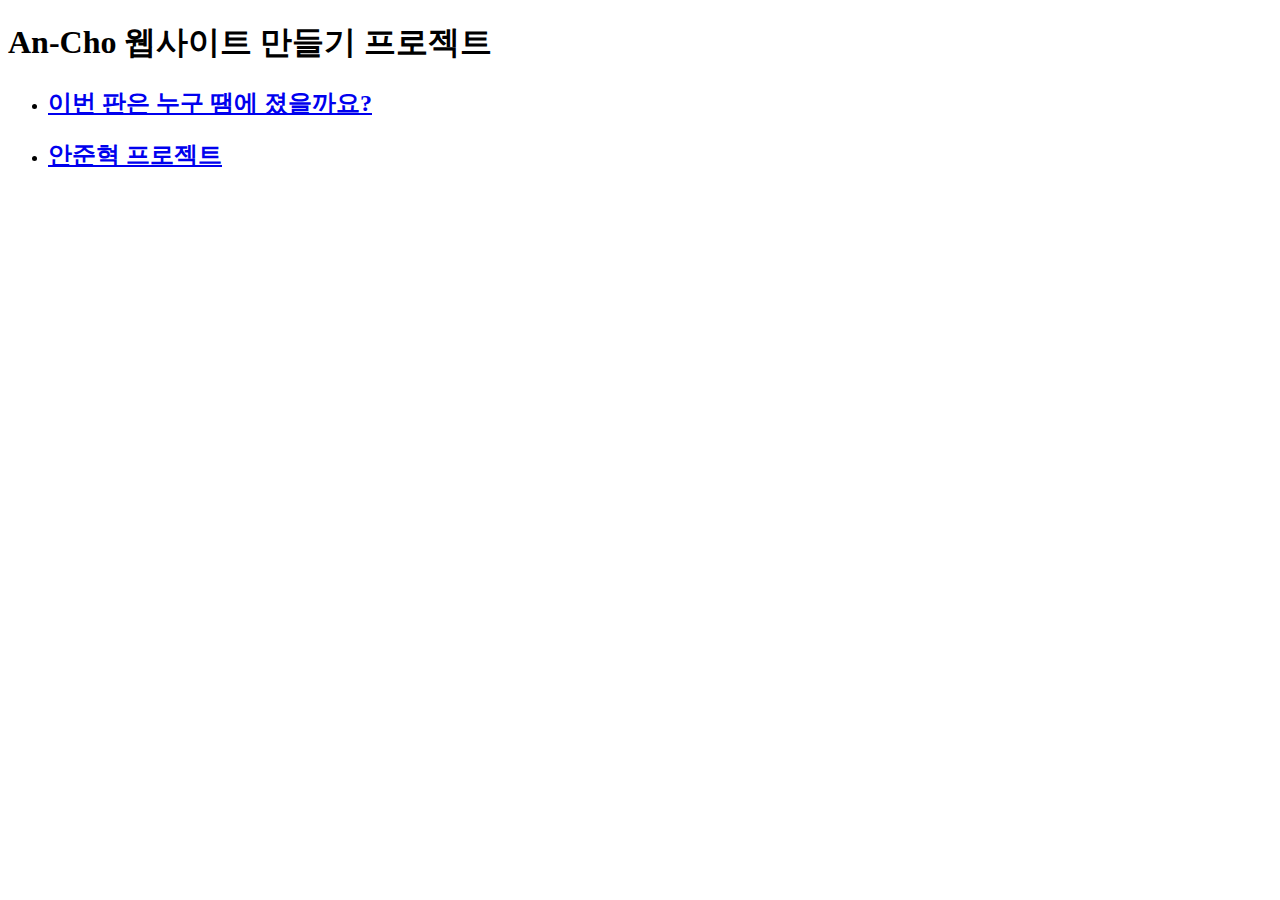
<file: Bigstep/templates/index.html>
<!DOCTYPE html>
<html>
  <head>
    <title>두근두근 ai 만들기</title>
  </head>
  <body>
    <h1>An-Cho 웹사이트 만들기 프로젝트</h1>
    <ul>
      <li>
        <h2>
          <a href="/imageai/"> 이번 판은 누구 땜에 졌을까요? </a>
        </h2>
      </li>
      <li>
        <h2>
          <a href="/textai/"> 안준혁 프로젝트 </a>
        </h2>
      </li>
    </ul>
  </body>
</html>
</file>
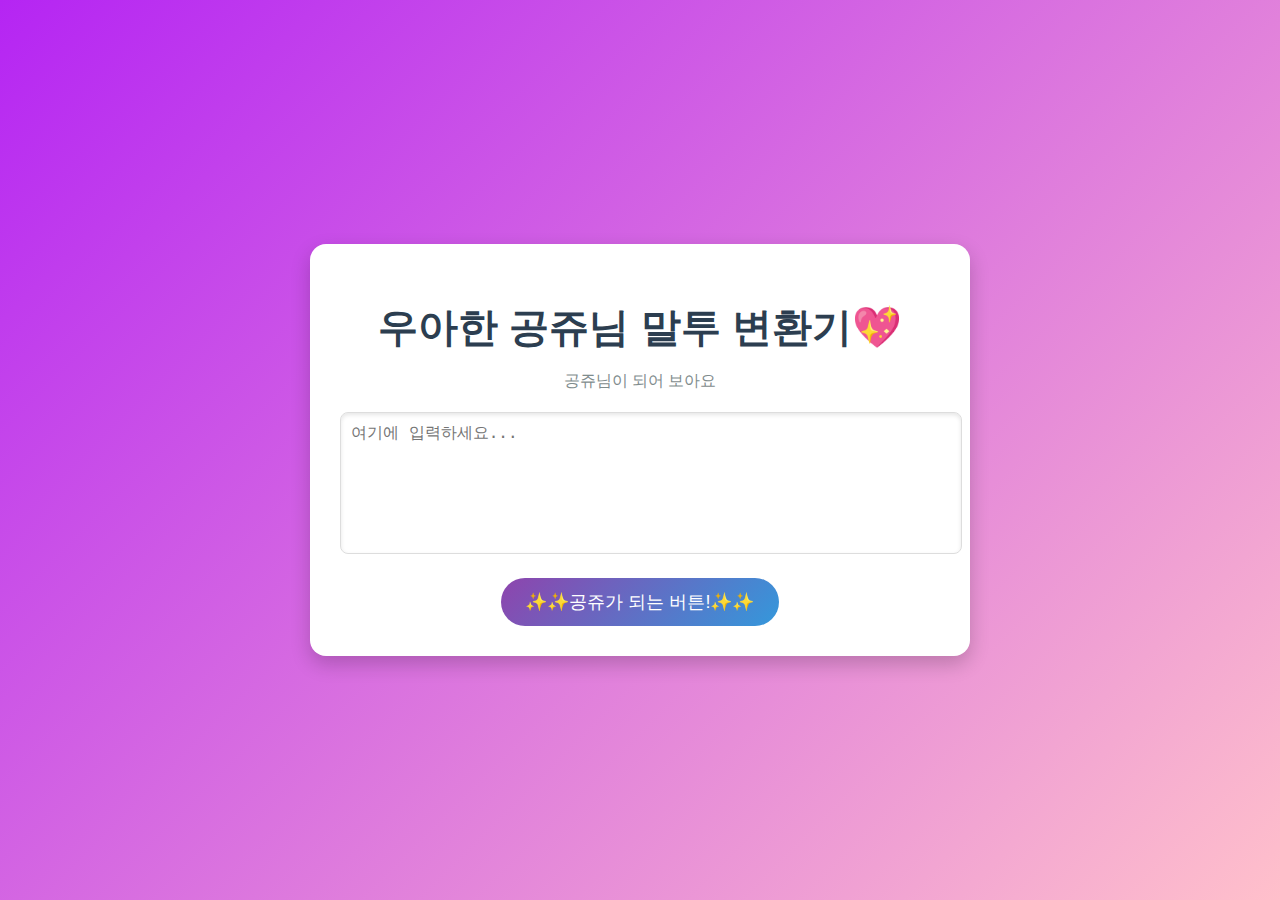
<file: Bigstep/templates/textAI.html>
<!DOCTYPE html>
<html lang="en">
<head>
    <meta charset="UTF-8">
    <meta name="viewport" content="width=device-width, initial-scale=1.0">
    <title>AI 말투 변환기</title>
    <style>
        /* 전체 레이아웃 */
        body {
            margin: 0;
            font-family: 'Inter', sans-serif;
            background: linear-gradient(135deg, #B525F3, #ffc0cb);
            color: #333;
            display: flex;
            justify-content: center;
            align-items: center;
            height: 100vh;
        }

        /* 컨테이너 */
        .container {
            background: #fff;
            width: 90%;
            max-width: 600px;
            padding: 30px;
            border-radius: 16px;
            box-shadow: 0 8px 20px rgba(0, 0, 0, 0.2);
            text-align: center;
        }

        /* 제목 */
        h1 {
            font-size: 2.5rem;
            margin-bottom: 10px;
            color: #2c3e50;
        }

        p {
            color: #7f8c8d;
            margin-bottom: 20px;
        }

        /* 텍스트 입력 박스 */
        textarea {
            width: 100%;
            height: 120px;
            border: 1px solid #ddd;
            border-radius: 8px;
            padding: 10px;
            font-size: 16px;
            margin-bottom: 20px;
            resize: none;
            outline: none;
            box-shadow: inset 0 2px 4px rgba(0, 0, 0, 0.1);
        }

        textarea:focus {
            border-color: #3498db;
            box-shadow: 0 0 6px rgba(52, 152, 219, 0.5);
        }

        /* 버튼 */
        button {
            background: linear-gradient(135deg, #8e44ad, #3498db);
            color: #fff;
            border: none;
            padding: 12px 24px;
            border-radius: 30px;
            font-size: 18px;
            cursor: pointer;
            transition: transform 0.2s, box-shadow 0.2s;
        }

        button:hover {
            transform: translateY(-3px);
            box-shadow: 0 6px 15px rgba(0, 0, 0, 0.3);
        }

        /* 결과 박스 */
        .result-box {
            margin-top: 20px;
            padding: 20px;
            background-color: #f9f9f9;
            border-radius: 10px;
            border: 1px solid #ddd;
            display: none;
            animation: fadeIn 0.5s ease-in-out;
        }

        /* 애니메이션 */
        @keyframes fadeIn {
            from {
                opacity: 0;
                transform: translateY(10px);
            }
            to {
                opacity: 1;
                transform: translateY(0);
            }
        }
    </style>
</head>
<body>
    <div class="container">
        <h1>우아한 공쥬님 말투 변환기💖</h1>
        <p>공쥬님이 되어 보아요</p>
        <textarea id = "user-text"placeholder="여기에 입력하세요..."></textarea>
        <button id = "convert-button">✨✨공쥬가 되는 버튼!✨✨</button>
        <div class="result-box" style = "display : none;">
            <p id="result-text">변환 결과가 여기에 표시됩니다.</p>
        </div>
    </div>






    <script>
        document.querySelector('#convert-button').addEventListener('click', async () => {
            const userText = document.querySelector('#user-text').value;
            const resultBox = document.querySelector('.result-box');
            const resultText = document.querySelector('#result-text');

            if (!userText.trim()) {
                alert("문장을 입력해주세요!");
                return;
            }

            try {
                const response = await fetch('/textai/api/beautify/', {
                    method: 'POST',
                    headers: {
                        'Content-Type': 'application/json',
                    },
                    body: JSON.stringify({ text: userText })
                });

                const data = await response.json();

                if (data.success) {
                    resultBox.style.display = 'block';
                    resultText.innerText = data.text;
                } else {
                    resultBox.style.display = 'block';
                    resultText.innerText = `오류: ${data.error}`;
                }
            } catch (error) {
                resultBox.style.display = 'block';
                resultText.innerText = '서버와 연결할 수 없습니다. 다시 시도해주세요.';
            }
        });
    </script>  

</body>
</html>
</file>
